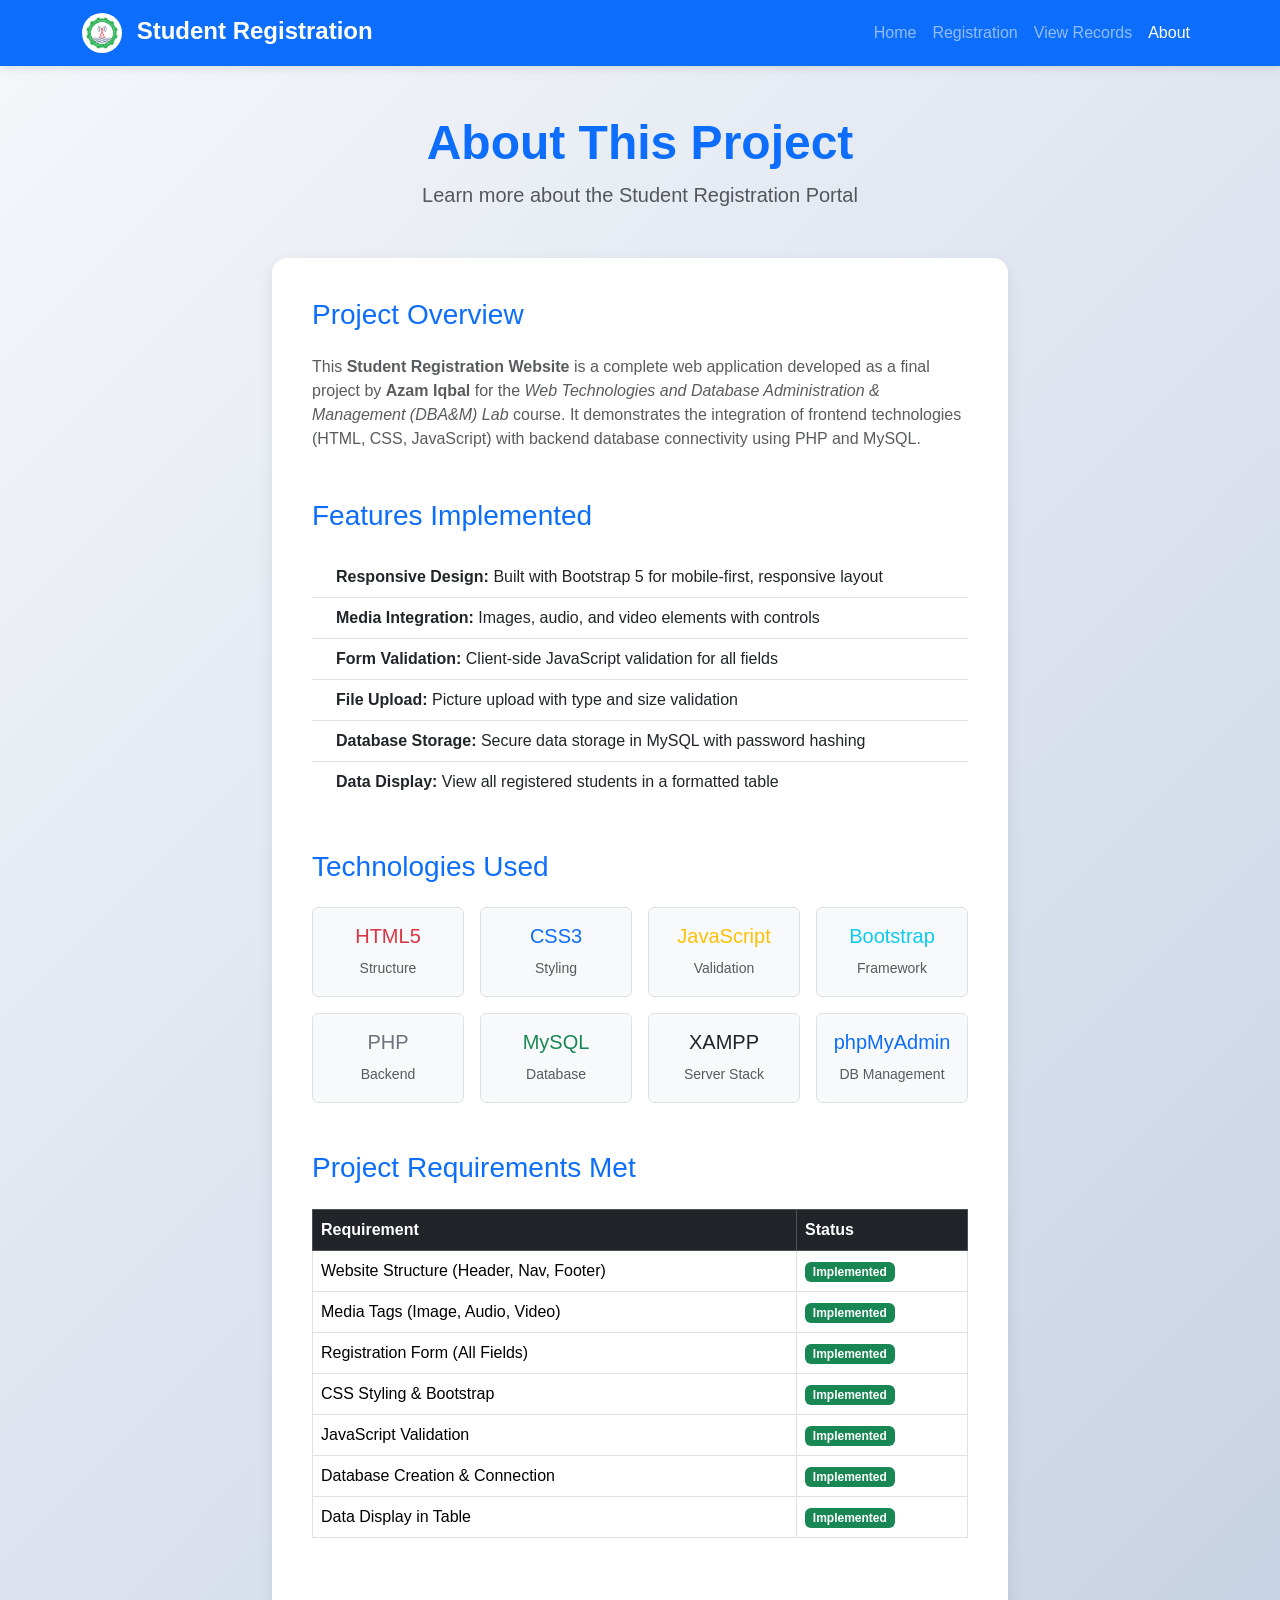
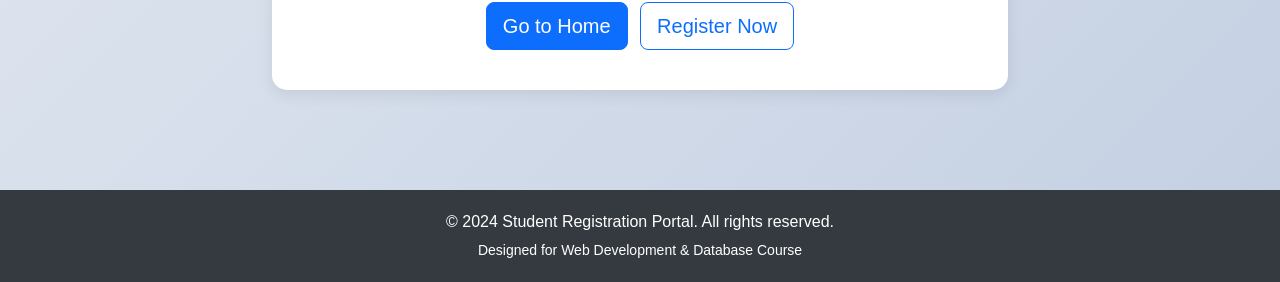
<file: new/about.html>
<!DOCTYPE html>
<html lang="en">
<head>
    <meta charset="UTF-8">
    <meta name="viewport" content="width=device-width, initial-scale=1.0">
    <title>About - Student Registration Portal</title>
    <!-- Bootstrap CSS -->
    <link href="https://cdn.jsdelivr.net/npm/bootstrap@5.3.2/dist/css/bootstrap.min.css" rel="stylesheet">
    <!-- Custom CSS -->
    <link rel="stylesheet" href="style.css">
</head>
<body>
    <!-- Header & Navigation -->
    <nav class="navbar navbar-expand-lg navbar-dark bg-primary">
        <div class="container">
            <a class="navbar-brand" href="index.html">
                <img src="khwaja.jpg" alt="Logo" class="rounded-circle me-2" style="width:40px;height:40px;">
                Student Registration
            </a>
            <button class="navbar-toggler" type="button" data-bs-toggle="collapse" data-bs-target="#navbarNav">
                <span class="navbar-toggler-icon"></span>
            </button>
            <div class="collapse navbar-collapse" id="navbarNav">
                <ul class="navbar-nav ms-auto">
                    <li class="nav-item">
                        <a class="nav-link" href="index.html">Home</a>
                    </li>
                    <li class="nav-item">
                        <a class="nav-link" href="index.html#registration">Registration</a>
                    </li>
                    <li class="nav-item">
                        <a class="nav-link" href="display.php">View Records</a>
                    </li>
                    <li class="nav-item">
                        <a class="nav-link active" href="about.html">About</a>
                    </li>
                </ul>
            </div>
        </div>
    </nav>

    <!-- Main Content -->
    <div class="container mt-5">
        <div class="text-center mb-5">
            <h1 class="display-5 fw-bold text-primary">About This Project</h1>
            <p class="lead text-muted">Learn more about the Student Registration Portal</p>
        </div>

        <div class="row justify-content-center">
            <div class="col-lg-8">
                <div class="about-section">
                    <h3 class="text-primary mb-4">Project Overview</h3>
                    <p class="text-muted">
                        This <strong>Student Registration Website</strong> is a complete web application developed as a final project by <strong> Azam Iqbal </strong>
                        for the <em>Web Technologies and Database Administration & Management (DBA&M) Lab</em> course. 
                        It demonstrates the integration of frontend technologies (HTML, CSS, JavaScript) with backend 
                        database connectivity using PHP and MySQL.
                    </p>

                    <h3 class="text-primary mb-4 mt-5">Features Implemented</h3>
                    <ul class="list-group list-group-flush mb-4">
                        <li class="list-group-item">
                            <i class="bi bi-check-circle-fill text-success me-2"></i>
                            <strong>Responsive Design:</strong> Built with Bootstrap 5 for mobile-first, responsive layout
                        </li>
                        <li class="list-group-item">
                            <i class="bi bi-check-circle-fill text-success me-2"></i>
                            <strong>Media Integration:</strong> Images, audio, and video elements with controls
                        </li>
                        <li class="list-group-item">
                            <i class="bi bi-check-circle-fill text-success me-2"></i>
                            <strong>Form Validation:</strong> Client-side JavaScript validation for all fields
                        </li>
                        <li class="list-group-item">
                            <i class="bi bi-check-circle-fill text-success me-2"></i>
                            <strong>File Upload:</strong> Picture upload with type and size validation
                        </li>
                        <li class="list-group-item">
                            <i class="bi bi-check-circle-fill text-success me-2"></i>
                            <strong>Database Storage:</strong> Secure data storage in MySQL with password hashing
                        </li>
                        <li class="list-group-item">
                            <i class="bi bi-check-circle-fill text-success me-2"></i>
                            <strong>Data Display:</strong> View all registered students in a formatted table
                        </li>
                    </ul>

                    <h3 class="text-primary mb-4 mt-5">Technologies Used</h3>
                    <div class="row text-center g-3">
                        <div class="col-6 col-md-3">
                            <div class="p-3 border rounded bg-light">
                                <h5 class="text-danger">HTML5</h5>
                                <small class="text-muted">Structure</small>
                            </div>
                        </div>
                        <div class="col-6 col-md-3">
                            <div class="p-3 border rounded bg-light">
                                <h5 class="text-primary">CSS3</h5>
                                <small class="text-muted">Styling</small>
                            </div>
                        </div>
                        <div class="col-6 col-md-3">
                            <div class="p-3 border rounded bg-light">
                                <h5 class="text-warning">JavaScript</h5>
                                <small class="text-muted">Validation</small>
                            </div>
                        </div>
                        <div class="col-6 col-md-3">
                            <div class="p-3 border rounded bg-light">
                                <h5 class="text-info">Bootstrap</h5>
                                <small class="text-muted">Framework</small>
                            </div>
                        </div>
                        <div class="col-6 col-md-3">
                            <div class="p-3 border rounded bg-light">
                                <h5 class="text-secondary">PHP</h5>
                                <small class="text-muted">Backend</small>
                            </div>
                        </div>
                        <div class="col-6 col-md-3">
                            <div class="p-3 border rounded bg-light">
                                <h5 class="text-success">MySQL</h5>
                                <small class="text-muted">Database</small>
                            </div>
                        </div>
                        <div class="col-6 col-md-3">
                            <div class="p-3 border rounded bg-light">
                                <h5 class="text-dark">XAMPP</h5>
                                <small class="text-muted">Server Stack</small>
                            </div>
                        </div>
                        <div class="col-6 col-md-3">
                            <div class="p-3 border rounded bg-light">
                                <h5 class="text-primary">phpMyAdmin</h5>
                                <small class="text-muted">DB Management</small>
                            </div>
                        </div>
                    </div>

                    <h3 class="text-primary mb-4 mt-5">Project Requirements Met</h3>
                    <div class="table-responsive">
                        <table class="table table-bordered">
                            <thead class="table-dark">
                                <tr>
                                    <th>Requirement</th>
                                    <th>Status</th>
                                </tr>
                            </thead>
                            <tbody>
                                <tr>
                                    <td>Website Structure (Header, Nav, Footer)</td>
                                    <td><span class="badge bg-success">Implemented</span></td>
                                </tr>
                                <tr>
                                    <td>Media Tags (Image, Audio, Video)</td>
                                    <td><span class="badge bg-success">Implemented</span></td>
                                </tr>
                                <tr>
                                    <td>Registration Form (All Fields)</td>
                                    <td><span class="badge bg-success">Implemented</span></td>
                                </tr>
                                <tr>
                                    <td>CSS Styling & Bootstrap</td>
                                    <td><span class="badge bg-success">Implemented</span></td>
                                </tr>
                                <tr>
                                    <td>JavaScript Validation</td>
                                    <td><span class="badge bg-success">Implemented</span></td>
                                </tr>
                                <tr>
                                    <td>Database Creation & Connection</td>
                                    <td><span class="badge bg-success">Implemented</span></td>
                                </tr>
                                <tr>
                                    <td>Data Display in Table</td>
                                    <td><span class="badge bg-success">Implemented</span></td>
                                </tr>
                            </tbody>
                        </table>
                    </div>

                    <div class="text-center mt-5">
                        <a href="index.html" class="btn btn-primary btn-lg me-2">Go to Home</a>
                        <a href="index.html#registration" class="btn btn-outline-primary btn-lg">Register Now</a>
                    </div>
                </div>
            </div>
        </div>
    </div>

    <!-- Footer -->
    <footer>
        <div class="container">
            <p class="mb-1">&copy; 2024 Student Registration Portal. All rights reserved.</p>
            <p class="mb-0"><small>Designed for Web Development & Database Course</small></p>
        </div>
    </footer>

    <!-- Bootstrap JS -->
    <script src="https://cdn.jsdelivr.net/npm/bootstrap@5.3.2/dist/js/bootstrap.bundle.min.js"></script>
</body>
</html>
</file>
<file: new/style.css>
/* Custom Styles for Student Registration Website */

body {
    background: linear-gradient(135deg, #f5f7fa 0%, #c3cfe2 100%);
    min-height: 100vh;
    font-family: 'Segoe UI', Tahoma, Geneva, Verdana, sans-serif;
}

/* Navbar */
.navbar {
    box-shadow: 0 2px 10px rgba(0,0,0,0.1);
}

.navbar-brand {
    font-weight: bold;
    font-size: 1.5rem;
}

/* Media Section */
.media-section {
    background: #ffffff;
    border-radius: 15px;
    padding: 30px;
    margin-bottom: 30px;
    box-shadow: 0 5px 15px rgba(0,0,0,0.08);
}

.media-section img {
    max-width: 100%;
    height: auto;
    border-radius: 10px;
    margin-bottom: 20px;
}

.media-section audio,
.media-section video {
    width: 100%;
    border-radius: 10px;
    margin-bottom: 15px;
}

/* Form Container */
.form-container {
    max-width: 600px;
    margin: 0 auto 50px auto;
    background: #ffffff;
    padding: 40px;
    border-radius: 15px;
    box-shadow: 0 10px 30px rgba(0,0,0,0.1);
}

.form-container h2 {
    text-align: center;
    margin-bottom: 30px;
    color: #333;
    font-weight: 600;
}

/* Form Controls */
.form-label {
    font-weight: 500;
    color: #555;
}

.form-control:focus {
    border-color: #0d6efd;
    box-shadow: 0 0 0 0.2rem rgba(13, 110, 253, 0.25);
}

/* Radio and Checkbox styling */
.form-check-label {
    color: #555;
    margin-left: 5px;
}

/* Submit Button */
.btn-submit {
    width: 100%;
    padding: 12px;
    font-size: 1.1rem;
    font-weight: 600;
    border-radius: 8px;
    background: linear-gradient(45deg, #0d6efd, #0b5ed7);
    border: none;
    transition: all 0.3s ease;
}

.btn-submit:hover {
    background: linear-gradient(45deg, #0b5ed7, #094db1);
    transform: translateY(-2px);
    box-shadow: 0 5px 15px rgba(13, 110, 253, 0.4);
}

/* Error Messages */
.error-message {
    color: #dc3545;
    font-size: 0.85rem;
    margin-top: 5px;
    display: none;
}

.error-message.show {
    display: block;
}

.input-error {
    border-color: #dc3545 !important;
}

/* Footer */
footer {
    margin-top: 50px;
    padding: 20px 0;
    background: #343a40;
    color: #ffffff;
    text-align: center;
}

/* Data Display Table */
.table-container {
    background: #ffffff;
    padding: 30px;
    border-radius: 15px;
    box-shadow: 0 5px 15px rgba(0,0,0,0.08);
    margin-bottom: 50px;
}

.student-img {
    width: 80px;
    height: 80px;
    object-fit: cover;
    border-radius: 50%;
    border: 2px solid #0d6efd;
}

/* About Page */
.about-section {
    background: #ffffff;
    padding: 40px;
    border-radius: 15px;
    box-shadow: 0 5px 15px rgba(0,0,0,0.08);
    margin-bottom: 50px;
}

/* Responsive adjustments */
@media (max-width: 768px) {
    .form-container {
        padding: 25px;
        margin: 0 15px 40px 15px;
    }
    
    .media-section {
        padding: 20px;
    }
}
</file>
